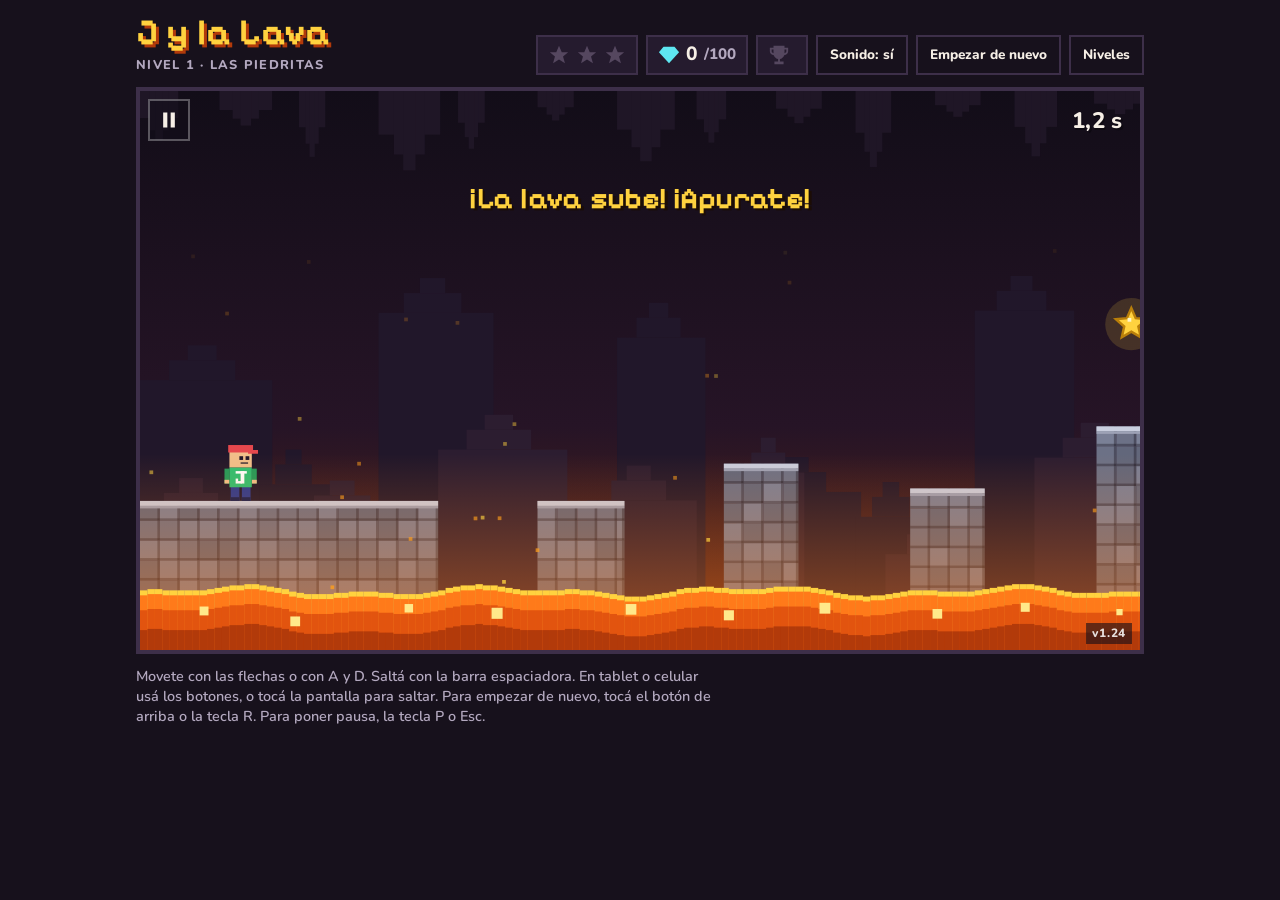
<file: index.html>
<!doctype html>
<html lang="es">
<head>
<meta charset="utf-8">
<meta name="viewport" content="width=device-width, initial-scale=1, viewport-fit=cover">
<meta name="description" content="J y la Lava: ocho niveles de saltar piedras sobre la lava, esquivar pinchos y láseres, y aplastar monstruos.">
<title>J y la Lava</title>
<link rel="stylesheet" href="https://fonts.googleapis.com/css2?family=Pixelify+Sans:wght@500;700&family=Nunito:wght@600;800&display=swap">
<link rel="stylesheet" href="styles.css?v=1.24">
</head>
<body>
<svg width="0" height="0" style="position:absolute" aria-hidden="true" focusable="false">
  <defs>
    <symbol id="i-star" viewBox="0 0 24 24"><path d="M12 2l3 7h7l-5.6 4.6L18.5 21 12 16.8 5.5 21l2.1-7.4L2 9h7z"/></symbol>
    <symbol id="i-diamond" viewBox="0 0 24 24"><path d="M6 3h12l5 6-11 12L1 9z"/></symbol>
    <symbol id="i-cup" viewBox="0 0 24 24"><path d="M6 2h12v2h4v4c0 2.5-2 4-4.3 4.2-.8 2.2-2.7 3.8-4.7 4.2V19h4v3H7v-3h4v-2.6c-2-.4-3.9-2-4.7-4.2C4 12 2 10.500 2 8V4h4zM4 6v2c0 1 .8 1.800 2 2V6zm16 0h-2v4c1.200-.2 2-1 2-2z"/></symbol>
    <symbol id="i-left" viewBox="0 0 24 24"><path d="M17 3v18L4 12z"/></symbol>
    <symbol id="i-right" viewBox="0 0 24 24"><path d="M7 3v18l13-9z"/></symbol>
    <symbol id="i-pause" viewBox="0 0 24 24"><path d="M5 3h5v18H5zm9 0h5v18h-5z"/></symbol>
  </defs>
</svg>

<main class="cabinet">
  <header class="top">
    <div class="name">
      <h1>J y la Lava</h1>
      <p class="level" id="levelLabel">Nivel 1 · Las piedritas</p>
    </div>
    <div class="hud">
      <div class="hud-item stars" id="hudStars" role="img" aria-label="Estrellas: 0 de 3">
        <svg><use href="#i-star"/></svg><svg><use href="#i-star"/></svg><svg><use href="#i-star"/></svg>
      </div>
      <div class="hud-item diamonds" id="hudDiamonds" role="img" aria-label="Diamantes: 0 de 100">
        <svg><use href="#i-diamond"/></svg><span id="diamondCount">0</span><span class="of" id="diamondOf">/100</span>
      </div>
      <div class="hud-item cup" id="hudCup" role="img" aria-label="Copa: todavía no">
        <svg><use href="#i-cup"/></svg><span id="cupCount"></span>
      </div>
      <button class="chip" id="soundBtn" type="button" aria-pressed="true">Sonido</button>
      <button class="chip go" id="restartBtn" type="button">Empezar de nuevo</button>
      <button class="chip go" id="editChip" type="button" hidden>Editar</button>
      <button class="chip go" id="levelsBtn" type="button">Niveles</button>
    </div>
  </header>

  <div class="stage" id="stage">
    <canvas id="game" aria-label="Juego: J salta por piedritas sobre la lava"></canvas>
    <button class="pause-btn" id="pauseBtn" type="button" aria-label="Pausa" hidden><svg><use href="#i-pause"/></svg></button>
    <span class="ver" id="ver" aria-hidden="true" hidden></span>

    <div class="overlay" id="startOverlay" hidden>
      <div class="card">
        <h2>Elegí un nivel</h2>
        <p>Juntá las 3 estrellas y llegá a la bandera para ganar un diamante.</p>
        <div class="row levels">
          <button class="btn" id="startBtn" type="button" data-level="0">Nivel 1<small>Las piedritas</small></button>
          <button class="btn" id="level2Btn" type="button" data-level="1">Nivel 2<small>Los pinchos</small></button>
          <button class="btn" id="level3Btn" type="button" data-level="2">Nivel 3<small>Pinchos altos</small></button>
          <button class="btn" id="level4Btn" type="button" data-level="3">Nivel 4<small>La lava sube</small></button>
          <button class="btn" id="level5Btn" type="button" data-level="4">Nivel 5<small>Techo de pinchos</small></button>
          <button class="btn" id="level6Btn" type="button" data-level="5">Nivel 6<small>La trampa</small></button>
          <button class="btn" id="level7Btn" type="button" data-level="6">Nivel 7<small>Los monstruos</small></button>
          <button class="btn" id="level8Btn" type="button" data-level="7">Nivel 8<small>Los láseres</small></button>
          <button class="btn" id="level9Btn" type="button" data-level="8">Nivel 9<small>Las bombas</small></button>
          <button class="btn" id="level10Btn" type="button" data-level="9">Nivel 10<small>Los zombis</small></button>
        </div>
        <button class="btn alt" id="myBtn" type="button">Mis niveles</button>
        <p class="small">Con 100 diamantes ganás la copa.</p>
      </div>
    </div>

    <div class="overlay" id="myOverlay" hidden>
      <div class="card my-card">
        <h2>Mis niveles</h2>
        <div class="my-list" id="myList"></div>
        <div class="row">
          <button class="btn" id="myNew" type="button">＋ Nuevo nivel</button>
          <button class="btn alt" id="myBack" type="button">Volver</button>
        </div>
      </div>
    </div>

    <div class="overlay" id="pauseOverlay" hidden>
      <div class="card">
        <h2>Pausa</h2>
        <p class="small">Todo quedó quieto. Tocá Seguir cuando quieras.</p>
        <div class="row">
          <button class="btn" id="resumeBtn" type="button">Seguir</button>
          <button class="btn alt" id="pauseLevelsBtn" type="button">Niveles</button>
        </div>
      </div>
    </div>

    <div class="overlay" id="winOverlay" hidden>
      <div class="card">
        <h2 id="winTitle">¡Llegaste a la meta!</h2>
        <div class="win-stars" id="winStars" aria-hidden="true">
          <svg><use href="#i-star"/></svg><svg><use href="#i-star"/></svg><svg><use href="#i-star"/></svg>
        </div>
        <p id="winText"></p>
        <p class="small" id="winSub"></p>
        <p class="count" id="winNext" aria-live="polite"></p>
        <div class="row">
          <button class="btn" id="nextBtn" type="button">Siguiente nivel</button>
          <button class="btn alt" id="againBtn" type="button">Jugar otra vez</button>
        </div>
      </div>
    </div>
  </div>

  <div class="pad" id="pad">
    <div class="pad-move">
      <button type="button" id="btnLeft" aria-label="Izquierda"><svg><use href="#i-left"/></svg></button>
      <button type="button" id="btnRight" aria-label="Derecha"><svg><use href="#i-right"/></svg></button>
    </div>
    <button type="button" id="btnJump" class="jump">SALTAR</button>
  </div>

  <div class="tools" id="tools" hidden>
    <div class="tool-list" role="group" aria-label="Qué poner">
      <button class="tool" type="button" data-tool="rock" aria-pressed="true">Piedra</button>
      <button class="tool" type="button" data-tool="spike" aria-pressed="false">Pincho</button>
      <button class="tool" type="button" data-tool="star" aria-pressed="false">Estrella</button>
      <button class="tool" type="button" data-tool="mon" aria-pressed="false">Monstruo</button>
      <button class="tool" type="button" data-tool="fire" aria-pressed="false">Monstruo de fuego</button>
      <button class="tool" type="button" data-tool="laser" aria-pressed="false">Láser</button>
      <button class="tool" type="button" data-tool="box50" aria-pressed="false">Caja 50</button>
      <button class="tool" type="button" data-tool="box80" aria-pressed="false">Caja 80</button>
      <button class="tool" type="button" data-tool="zombie" aria-pressed="false">Zombi</button>
      <button class="tool" type="button" data-tool="bomb" aria-pressed="false">Bomba</button>
      <button class="tool" type="button" data-tool="start" aria-pressed="false">J</button>
      <button class="tool" type="button" data-tool="goal" aria-pressed="false">Bandera</button>
      <button class="tool" type="button" data-tool="erase" aria-pressed="false">Borrar</button>
    </div>
    <div class="tool-nav">
      <button class="tool" type="button" id="edLeft" aria-label="Mover a la izquierda"><svg width="18" height="18" fill="currentColor"><use href="#i-left"/></svg></button>
      <button class="tool" type="button" id="edRight" aria-label="Mover a la derecha"><svg width="18" height="18" fill="currentColor"><use href="#i-right"/></svg></button>
      <button class="tool go" type="button" id="edPlay">Jugar</button>
      <button class="tool" type="button" id="edExit">Salir</button>
    </div>
  </div>

  <p class="help help-touch">Usá ◀ ▶ para moverte. Para saltar, tocá SALTAR o cualquier lugar del juego.</p>
  <p class="help help-keys">Movete con las flechas o con A y D. Saltá con la barra espaciadora. En tablet o celular usá los botones, o tocá la pantalla para saltar. Para empezar de nuevo, tocá el botón de arriba o la tecla R. Para poner pausa, la tecla P o Esc.</p>
</main>

<script src="version.js?v=1.24"></script>
<script src="js/physics.js?v=1.24"></script>
<script src="js/levels.js?v=1.24"></script>
<script src="js/storage.js?v=1.24"></script>
<script src="js/sound.js?v=1.24"></script>
<script src="js/game.js?v=1.24"></script>
<script src="js/editor.js?v=1.24"></script>
<script src="js/draw.js?v=1.24"></script>
<script src="js/main.js?v=1.24"></script>
</body>
</html>
</file>
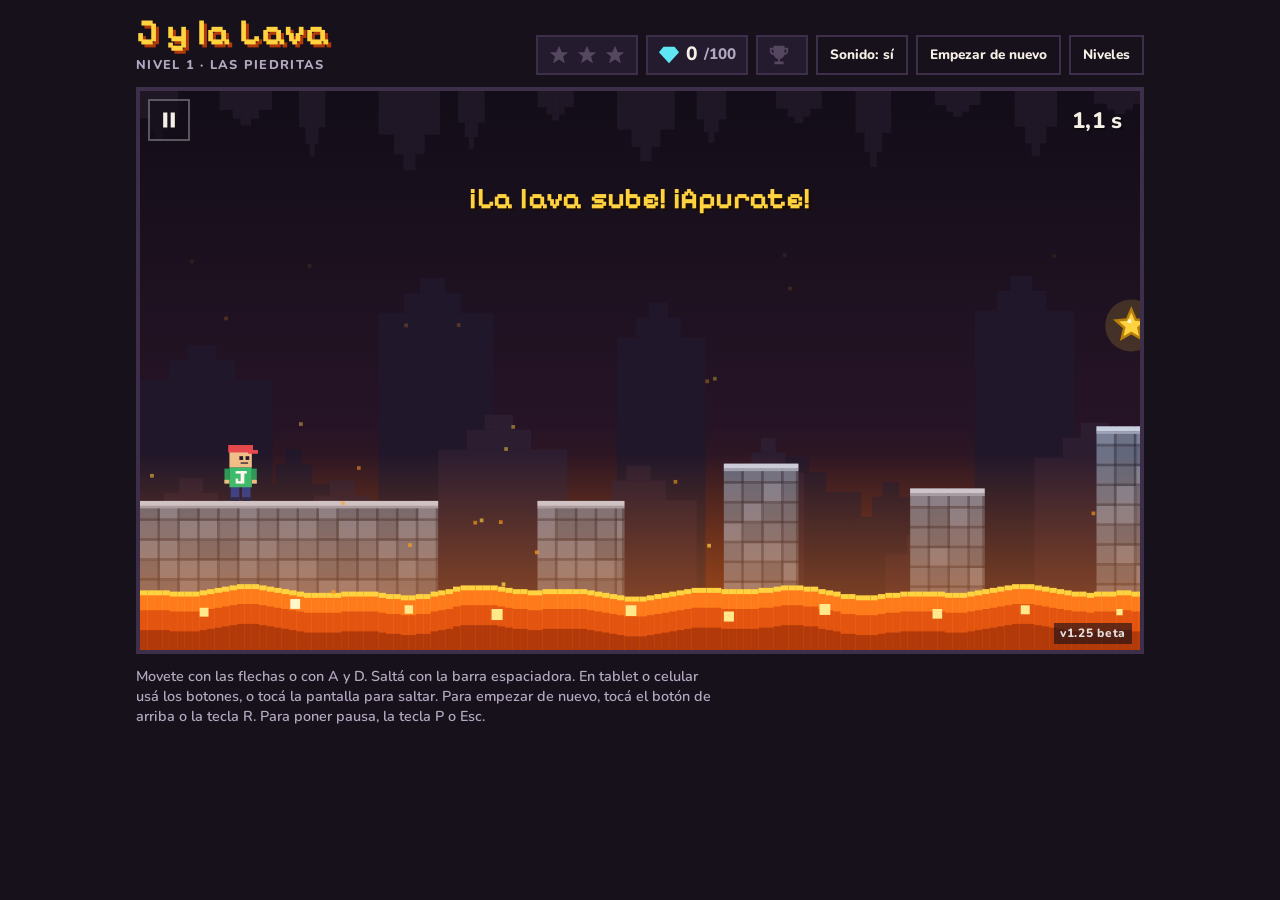
<file: beta/index.html>
<!doctype html>
<html lang="es">
<head>
<meta charset="utf-8">
<meta name="viewport" content="width=device-width, initial-scale=1, viewport-fit=cover">
<meta name="description" content="J y la Lava: ocho niveles de saltar piedras sobre la lava, esquivar pinchos y láseres, y aplastar monstruos.">
<title>J y la Lava</title>
<link rel="stylesheet" href="https://fonts.googleapis.com/css2?family=Pixelify+Sans:wght@500;700&family=Nunito:wght@600;800&display=swap">
<link rel="stylesheet" href="styles.css?v=1.25">
</head>
<body>
<svg width="0" height="0" style="position:absolute" aria-hidden="true" focusable="false">
  <defs>
    <symbol id="i-star" viewBox="0 0 24 24"><path d="M12 2l3 7h7l-5.6 4.6L18.5 21 12 16.8 5.5 21l2.1-7.4L2 9h7z"/></symbol>
    <symbol id="i-diamond" viewBox="0 0 24 24"><path d="M6 3h12l5 6-11 12L1 9z"/></symbol>
    <symbol id="i-cup" viewBox="0 0 24 24"><path d="M6 2h12v2h4v4c0 2.5-2 4-4.3 4.2-.8 2.2-2.7 3.8-4.7 4.2V19h4v3H7v-3h4v-2.6c-2-.4-3.9-2-4.7-4.2C4 12 2 10.500 2 8V4h4zM4 6v2c0 1 .8 1.800 2 2V6zm16 0h-2v4c1.200-.2 2-1 2-2z"/></symbol>
    <symbol id="i-left" viewBox="0 0 24 24"><path d="M17 3v18L4 12z"/></symbol>
    <symbol id="i-right" viewBox="0 0 24 24"><path d="M7 3v18l13-9z"/></symbol>
    <symbol id="i-pause" viewBox="0 0 24 24"><path d="M5 3h5v18H5zm9 0h5v18h-5z"/></symbol>
  </defs>
</svg>

<main class="cabinet">
  <header class="top">
    <div class="name">
      <h1>J y la Lava</h1>
      <p class="level" id="levelLabel">Nivel 1 · Las piedritas</p>
    </div>
    <div class="hud">
      <div class="hud-item stars" id="hudStars" role="img" aria-label="Estrellas: 0 de 3">
        <svg><use href="#i-star"/></svg><svg><use href="#i-star"/></svg><svg><use href="#i-star"/></svg>
      </div>
      <div class="hud-item diamonds" id="hudDiamonds" role="img" aria-label="Diamantes: 0 de 100">
        <svg><use href="#i-diamond"/></svg><span id="diamondCount">0</span><span class="of" id="diamondOf">/100</span>
      </div>
      <div class="hud-item cup" id="hudCup" role="img" aria-label="Copa: todavía no">
        <svg><use href="#i-cup"/></svg><span id="cupCount"></span>
      </div>
      <button class="chip" id="soundBtn" type="button" aria-pressed="true">Sonido</button>
      <button class="chip go" id="restartBtn" type="button">Empezar de nuevo</button>
      <button class="chip go" id="editChip" type="button" hidden>Editar</button>
      <button class="chip go" id="levelsBtn" type="button">Niveles</button>
    </div>
  </header>

  <div class="stage" id="stage">
    <canvas id="game" aria-label="Juego: J salta por piedritas sobre la lava"></canvas>
    <button class="pause-btn" id="pauseBtn" type="button" aria-label="Pausa" hidden><svg><use href="#i-pause"/></svg></button>
    <span class="ver" id="ver" aria-hidden="true" hidden></span>

    <div class="overlay" id="startOverlay" hidden>
      <div class="card">
        <h2>Elegí un nivel</h2>
        <p>Juntá las 3 estrellas y llegá a la bandera para ganar un diamante.</p>
        <div class="row levels">
          <button class="btn" id="startBtn" type="button" data-level="0">Nivel 1<small>Las piedritas</small></button>
          <button class="btn" id="level2Btn" type="button" data-level="1">Nivel 2<small>Los pinchos</small></button>
          <button class="btn" id="level3Btn" type="button" data-level="2">Nivel 3<small>Pinchos altos</small></button>
          <button class="btn" id="level4Btn" type="button" data-level="3">Nivel 4<small>La lava sube</small></button>
          <button class="btn" id="level5Btn" type="button" data-level="4">Nivel 5<small>Techo de pinchos</small></button>
          <button class="btn" id="level6Btn" type="button" data-level="5">Nivel 6<small>La trampa</small></button>
          <button class="btn" id="level7Btn" type="button" data-level="6">Nivel 7<small>Los monstruos</small></button>
          <button class="btn" id="level8Btn" type="button" data-level="7">Nivel 8<small>Los láseres</small></button>
          <button class="btn" id="level9Btn" type="button" data-level="8">Nivel 9<small>Las bombas</small></button>
          <button class="btn" id="level10Btn" type="button" data-level="9">Nivel 10<small>Los zombis</small></button>
          <button class="btn" id="level11Btn" type="button" data-level="10">Nivel 11<small>Todo junto</small></button>
        </div>
        <button class="btn alt" id="myBtn" type="button">Mis niveles</button>
        <p class="small">Con 100 diamantes ganás la copa.</p>
      </div>
    </div>

    <div class="overlay" id="myOverlay" hidden>
      <div class="card my-card">
        <h2>Mis niveles</h2>
        <div class="my-list" id="myList"></div>
        <div class="row">
          <button class="btn" id="myNew" type="button">＋ Nuevo nivel</button>
          <button class="btn alt" id="myBack" type="button">Volver</button>
        </div>
      </div>
    </div>

    <div class="overlay" id="pauseOverlay" hidden>
      <div class="card">
        <h2>Pausa</h2>
        <p class="small">Todo quedó quieto. Tocá Seguir cuando quieras.</p>
        <div class="row">
          <button class="btn" id="resumeBtn" type="button">Seguir</button>
          <button class="btn alt" id="pauseLevelsBtn" type="button">Niveles</button>
        </div>
      </div>
    </div>

    <div class="overlay" id="winOverlay" hidden>
      <div class="card">
        <h2 id="winTitle">¡Llegaste a la meta!</h2>
        <div class="win-stars" id="winStars" aria-hidden="true">
          <svg><use href="#i-star"/></svg><svg><use href="#i-star"/></svg><svg><use href="#i-star"/></svg>
        </div>
        <p id="winText"></p>
        <p class="small" id="winSub"></p>
        <p class="count" id="winNext" aria-live="polite"></p>
        <div class="row">
          <button class="btn" id="nextBtn" type="button">Siguiente nivel</button>
          <button class="btn alt" id="againBtn" type="button">Jugar otra vez</button>
        </div>
      </div>
    </div>
  </div>

  <div class="pad" id="pad">
    <div class="pad-move">
      <button type="button" id="btnLeft" aria-label="Izquierda"><svg><use href="#i-left"/></svg></button>
      <button type="button" id="btnRight" aria-label="Derecha"><svg><use href="#i-right"/></svg></button>
    </div>
    <button type="button" id="btnJump" class="jump">SALTAR</button>
  </div>

  <div class="tools" id="tools" hidden>
    <div class="tool-list" role="group" aria-label="Qué poner">
      <button class="tool" type="button" data-tool="rock" aria-pressed="true">Piedra</button>
      <button class="tool" type="button" data-tool="spike" aria-pressed="false">Pincho</button>
      <button class="tool" type="button" data-tool="star" aria-pressed="false">Estrella</button>
      <button class="tool" type="button" data-tool="mon" aria-pressed="false">Monstruo</button>
      <button class="tool" type="button" data-tool="fire" aria-pressed="false">Monstruo de fuego</button>
      <button class="tool" type="button" data-tool="laser" aria-pressed="false">Láser</button>
      <button class="tool" type="button" data-tool="box50" aria-pressed="false">Caja 50</button>
      <button class="tool" type="button" data-tool="box80" aria-pressed="false">Caja 80</button>
      <button class="tool" type="button" data-tool="zombie" aria-pressed="false">Zombi</button>
      <button class="tool" type="button" data-tool="bomb" aria-pressed="false">Bomba</button>
      <button class="tool" type="button" data-tool="start" aria-pressed="false">J</button>
      <button class="tool" type="button" data-tool="goal" aria-pressed="false">Bandera</button>
      <button class="tool" type="button" data-tool="erase" aria-pressed="false">Borrar</button>
    </div>
    <div class="tool-nav">
      <button class="tool" type="button" id="edLeft" aria-label="Mover a la izquierda"><svg width="18" height="18" fill="currentColor"><use href="#i-left"/></svg></button>
      <button class="tool" type="button" id="edRight" aria-label="Mover a la derecha"><svg width="18" height="18" fill="currentColor"><use href="#i-right"/></svg></button>
      <button class="tool go" type="button" id="edPlay">Jugar</button>
      <button class="tool" type="button" id="edExit">Salir</button>
    </div>
  </div>

  <p class="help help-touch">Usá ◀ ▶ para moverte. Para saltar, tocá SALTAR o cualquier lugar del juego.</p>
  <p class="help help-keys">Movete con las flechas o con A y D. Saltá con la barra espaciadora. En tablet o celular usá los botones, o tocá la pantalla para saltar. Para empezar de nuevo, tocá el botón de arriba o la tecla R. Para poner pausa, la tecla P o Esc.</p>
</main>

<script src="version.js?v=1.25"></script>
<script src="js/physics.js?v=1.25"></script>
<script src="js/levels.js?v=1.25"></script>
<script src="js/storage.js?v=1.25"></script>
<script src="js/sound.js?v=1.25"></script>
<script src="js/game.js?v=1.25"></script>
<script src="js/editor.js?v=1.25"></script>
<script src="js/draw.js?v=1.25"></script>
<script src="js/main.js?v=1.25"></script>
</body>
</html>
</file>
<file: styles.css>
/* J y la Lava: estilos. */

:root{padding-top:env(safe-area-inset-top,0px);padding-bottom:env(safe-area-inset-bottom,0px)}
img{max-width:100%}
[hidden]{display:none!important}

/* Layout: a one-screen arcade cabinet. Name and counters on top, the game stage in the middle, touch buttons below.
   Single dark look on purpose: the whole page lives inside the volcano. */
:root{
  color-scheme: dark;
  --basalt:#17111c;
  --basalt-2:#251b2e;
  --edge:#3d2f49;
  --ink:#f6efe6;
  --muted:#b3a8bf;
  --dim:#55475f;
  --lava:#ff7a1a;
  --lava-hot:#ffd23f;
  --lava-deep:#b23a0a;
  --diamond:#5ee7f2;
  --font-display:"Pixelify Sans","Trebuchet MS",system-ui,sans-serif;
  --font-body:"Nunito",system-ui,-apple-system,"Segoe UI",sans-serif;
}
*{box-sizing:border-box}
html,body{height:100%}
body{margin:0;background:var(--basalt);color:var(--ink);font-family:var(--font-body);font-size:16px;line-height:1.4}
.cabinet{max-width:1040px;margin-inline:auto;padding-inline:16px;padding-block:14px 20px;display:flex;flex-direction:column;gap:12px}
.top{display:flex;flex-wrap:wrap;align-items:flex-end;justify-content:space-between;gap:10px 20px}
.name{min-width:0}
h1{font-family:var(--font-display);font-weight:700;font-size:clamp(1.6rem,5vw,2.3rem);line-height:1;margin:0;letter-spacing:.02em;color:var(--lava-hot);text-shadow:3px 3px 0 var(--lava-deep)}
.level{margin:6px 0 0;color:var(--muted);font-weight:800;font-size:.8rem;text-transform:uppercase;letter-spacing:.1em}
.hud{display:flex;flex-wrap:wrap;align-items:center;gap:8px}
.hud-item{display:flex;align-items:center;gap:6px;height:40px;padding-inline:10px;background:var(--basalt-2);border:2px solid var(--edge);font-family:var(--font-body);font-weight:800;font-size:1.2rem;font-variant-numeric:tabular-nums}
.hud-item svg{width:22px;height:22px;fill:currentColor;flex:none}
.stars svg{color:var(--dim)}
.stars svg.on{color:var(--lava-hot)}
.diamonds svg{color:var(--diamond)}
.diamonds .of{color:var(--muted);font-size:.95rem}
.cup{color:var(--dim)}
.cup.on{color:var(--lava-hot)}
.chip{height:40px;padding-inline:12px;background:transparent;color:var(--muted);border:2px solid var(--edge);font-family:var(--font-body);font-weight:800;font-size:.85rem;cursor:pointer}
.chip[aria-pressed="true"],.chip.go{color:var(--ink)}
.stage{position:relative;width:100%;aspect-ratio:16/9;max-height:max(240px,calc(100vh - 230px));max-height:max(240px,calc(100dvh - 230px));border:4px solid var(--edge);background:#120d18;overflow:hidden}
canvas{display:block;width:100%;height:100%;touch-action:none}
.overlay{position:absolute;inset:0;display:grid;place-items:center;padding:12px;background:rgba(18,13,24,.74);text-align:center;overflow:auto}
.card{max-width:430px;background:var(--basalt-2);border:3px solid var(--lava-hot);box-shadow:6px 6px 0 var(--lava-deep);padding:18px 20px;display:flex;flex-direction:column;align-items:center;gap:10px}
.card h2{font-family:var(--font-display);font-weight:700;font-size:clamp(1.25rem,4.5vw,1.7rem);line-height:1.1;margin:0;color:var(--lava-hot);text-wrap:balance}
.card p{margin:0;font-weight:600;text-wrap:pretty}
.card .small{color:var(--muted);font-size:.9rem}
.card .count{font-family:var(--font-body);font-weight:800;font-size:1.1rem;color:var(--diamond)}
.card .count:empty{display:none}
.overlay.party{background:rgba(18,13,24,.25)}
.win-stars{display:flex;gap:8px}
.win-stars svg{width:38px;height:38px;fill:var(--dim)}
.win-stars svg.on{fill:var(--lava-hot)}
.btn{font-family:var(--font-display);font-weight:700;font-size:1.25rem;background:var(--lava);color:#1d0e05;border:0;padding:10px 26px;margin-top:4px;box-shadow:0 5px 0 var(--lava-deep);cursor:pointer}
.btn small{display:block;font-family:var(--font-body);font-weight:800;font-size:.75rem;letter-spacing:.02em}
.btn.alt{background:var(--basalt);color:var(--ink);box-shadow:0 5px 0 #0d0911;outline:2px solid var(--edge);outline-offset:-2px}
.row{display:flex;flex-wrap:wrap;gap:12px;justify-content:center}
.btn:active{transform:translateY(3px);box-shadow:0 2px 0 var(--lava-deep)}
.levels{display:grid;grid-template-columns:repeat(3,1fr);gap:10px;width:100%}
.levels .btn{font-size:1.05rem;padding:6px 6px;margin-top:0;font-family:var(--font-body);font-weight:800}
#startOverlay h2 + p{display:none}
#startOverlay .card{gap:8px}
@media (min-width:561px){#startOverlay .card{max-width:600px}.levels{grid-template-columns:repeat(5,1fr)}}
.levels .btn small{font-size:.68rem}
.tools{display:flex;flex-direction:column;gap:8px}
.tool-list,.tool-nav{display:flex;flex-wrap:wrap;gap:6px}
.tool{height:40px;padding-inline:10px;background:var(--basalt-2);color:var(--ink);border:2px solid var(--edge);font-family:var(--font-body);font-weight:800;font-size:.85rem;cursor:pointer;touch-action:manipulation}
.tool[aria-pressed="true"]{background:var(--lava);color:#1d0e05;border-color:var(--lava-hot)}
.tool.go{background:var(--lava);color:#1d0e05;border-color:var(--lava-hot)}
.tool-nav .tool{min-width:52px}
body.editing .pad,body.editing .help{display:none!important}
.my-card{width:min(100%,460px);box-sizing:border-box}
.my-list{display:flex;flex-direction:column;gap:8px;width:100%;max-height:min(46vh,300px);overflow:auto}
.my-row{display:flex;gap:6px;align-items:center}
.my-name{flex:1;min-width:0;height:40px;padding-inline:8px;background:var(--basalt);color:var(--ink);border:2px solid var(--edge);font-family:var(--font-body);font-weight:800;font-size:.95rem}
.my-name:focus{outline:3px solid var(--diamond);outline-offset:1px}
.my-row .tool{padding-inline:8px}
.tool.danger{background:#e5484d;color:#fff;border-color:#ff8a8a}
.my-empty{margin:0;color:var(--muted);font-weight:700}
.my-note{color:var(--diamond)}
.my-import{flex:none;width:100%}
.best{display:block;margin-top:3px;font-size:.85rem;line-height:1;letter-spacing:.08em}
.best i{font-style:normal;color:rgba(29,14,5,.3)}
.best i.on{color:#fff6c9;text-shadow:0 1px 0 #8a4b06}
.best em{font-style:normal;font-family:var(--font-body);font-weight:800;font-size:.68rem;letter-spacing:0;color:#1d0e05;vertical-align:1px}
.btn.alt:active{box-shadow:0 2px 0 #0d0911}
button:focus-visible{outline:3px solid var(--diamond);outline-offset:3px}
.pad{display:none;justify-content:space-between;align-items:center;gap:12px;touch-action:none;user-select:none;-webkit-user-select:none;-webkit-touch-callout:none}
.pad.show{display:flex}
.help-touch{display:none}
@media (hover:none),(pointer:coarse){
  .pad{display:flex}
  .help-keys{display:none}
  .help-touch{display:block}
}
.pad-move{display:flex;gap:10px}
.pad button{width:68px;height:60px;display:grid;place-items:center;background:var(--basalt-2);color:var(--ink);border:3px solid var(--edge);box-shadow:0 5px 0 #0d0911;font-family:var(--font-display);font-weight:700;font-size:1.15rem;touch-action:none}
.pad button svg{width:26px;height:26px;fill:currentColor}
.pad button.jump{width:auto;min-width:130px;padding-inline:18px;background:var(--lava);color:#1d0e05;border-color:var(--lava-hot);box-shadow:0 5px 0 var(--lava-deep)}
.pad button.down{transform:translateY(3px);box-shadow:0 2px 0 #0d0911}
@media (hover:none) and (orientation:portrait),(pointer:coarse) and (orientation:portrait){
  .cabinet{min-height:100%;box-sizing:border-box}
  .pad{margin-top:auto;padding-bottom:6px}
  .pad-move{gap:16px}
  .pad button{width:84px;height:72px}
  .pad button svg{width:30px;height:30px}
  .pad button.jump{min-width:140px;font-size:1.3rem}
}
.pause-btn{position:absolute;top:8px;left:8px;z-index:1;width:42px;height:42px;display:grid;place-items:center;background:rgba(18,13,24,.55);border:2px solid rgba(255,255,255,.3);color:#f6efe6;cursor:pointer;touch-action:manipulation}
.pause-btn svg{width:20px;height:20px;fill:currentColor}
.help{margin:0;color:var(--muted);font-size:.9rem;font-weight:600;max-width:65ch}
.ver{position:absolute;bottom:6px;right:8px;padding:2px 6px;background:rgba(18,13,24,.6);color:rgba(255,255,255,.85);font-size:.75rem;font-family:var(--font-body);font-weight:800;letter-spacing:.06em;pointer-events:none;z-index:1}
@media (max-width:560px){
  .stage{aspect-ratio:1/1}
  .overlay{padding:8px}
  .card{padding:14px 12px;gap:8px}
  .row{gap:8px}
  .row .btn{font-size:1.05rem;padding:8px 10px}
  .row .btn small{font-size:.68rem}
  .my-row{flex-wrap:wrap;padding-bottom:6px;border-bottom:1px solid var(--edge)}
  .my-name{flex-basis:100%}
  .my-list{max-height:180px}
  .my-card h2{font-size:1.15rem}
  .my-row .tool{flex:1}
  .levels{grid-template-columns:repeat(3,1fr);gap:6px}
  .levels .btn{font-size:.9rem;padding:4px 4px 5px}
  .levels .btn small{font-size:.62rem}
  .best{margin-top:1px;font-size:.75rem}
  #startOverlay h2 + p,#startOverlay .small{display:none}
  #startOverlay .card{gap:6px;padding-block:10px}
  #myBtn{font-size:1rem;padding:6px 18px;margin-top:0}
}
</file>
<file: beta/styles.css>
/* J y la Lava: estilos. */

:root{padding-top:env(safe-area-inset-top,0px);padding-bottom:env(safe-area-inset-bottom,0px)}
img{max-width:100%}
[hidden]{display:none!important}

/* Layout: a one-screen arcade cabinet. Name and counters on top, the game stage in the middle, touch buttons below.
   Single dark look on purpose: the whole page lives inside the volcano. */
:root{
  color-scheme: dark;
  --basalt:#17111c;
  --basalt-2:#251b2e;
  --edge:#3d2f49;
  --ink:#f6efe6;
  --muted:#b3a8bf;
  --dim:#55475f;
  --lava:#ff7a1a;
  --lava-hot:#ffd23f;
  --lava-deep:#b23a0a;
  --diamond:#5ee7f2;
  --font-display:"Pixelify Sans","Trebuchet MS",system-ui,sans-serif;
  --font-body:"Nunito",system-ui,-apple-system,"Segoe UI",sans-serif;
}
*{box-sizing:border-box}
html,body{height:100%}
body{margin:0;background:var(--basalt);color:var(--ink);font-family:var(--font-body);font-size:16px;line-height:1.4}
.cabinet{max-width:1040px;margin-inline:auto;padding-inline:16px;padding-block:14px 20px;display:flex;flex-direction:column;gap:12px}
.top{display:flex;flex-wrap:wrap;align-items:flex-end;justify-content:space-between;gap:10px 20px}
.name{min-width:0}
h1{font-family:var(--font-display);font-weight:700;font-size:clamp(1.6rem,5vw,2.3rem);line-height:1;margin:0;letter-spacing:.02em;color:var(--lava-hot);text-shadow:3px 3px 0 var(--lava-deep)}
.level{margin:6px 0 0;color:var(--muted);font-weight:800;font-size:.8rem;text-transform:uppercase;letter-spacing:.1em}
.hud{display:flex;flex-wrap:wrap;align-items:center;gap:8px}
.hud-item{display:flex;align-items:center;gap:6px;height:40px;padding-inline:10px;background:var(--basalt-2);border:2px solid var(--edge);font-family:var(--font-body);font-weight:800;font-size:1.2rem;font-variant-numeric:tabular-nums}
.hud-item svg{width:22px;height:22px;fill:currentColor;flex:none}
.stars svg{color:var(--dim)}
.stars svg.on{color:var(--lava-hot)}
.diamonds svg{color:var(--diamond)}
.diamonds .of{color:var(--muted);font-size:.95rem}
.cup{color:var(--dim)}
.cup.on{color:var(--lava-hot)}
.chip{height:40px;padding-inline:12px;background:transparent;color:var(--muted);border:2px solid var(--edge);font-family:var(--font-body);font-weight:800;font-size:.85rem;cursor:pointer}
.chip[aria-pressed="true"],.chip.go{color:var(--ink)}
.stage{position:relative;width:100%;aspect-ratio:16/9;max-height:max(240px,calc(100vh - 230px));max-height:max(240px,calc(100dvh - 230px));border:4px solid var(--edge);background:#120d18;overflow:hidden}
canvas{display:block;width:100%;height:100%;touch-action:none}
.overlay{position:absolute;inset:0;display:grid;place-items:center;padding:12px;background:rgba(18,13,24,.74);text-align:center;overflow:auto}
.card{max-width:430px;background:var(--basalt-2);border:3px solid var(--lava-hot);box-shadow:6px 6px 0 var(--lava-deep);padding:18px 20px;display:flex;flex-direction:column;align-items:center;gap:10px}
.card h2{font-family:var(--font-display);font-weight:700;font-size:clamp(1.25rem,4.5vw,1.7rem);line-height:1.1;margin:0;color:var(--lava-hot);text-wrap:balance}
.card p{margin:0;font-weight:600;text-wrap:pretty}
.card .small{color:var(--muted);font-size:.9rem}
.card .count{font-family:var(--font-body);font-weight:800;font-size:1.1rem;color:var(--diamond)}
.card .count:empty{display:none}
.overlay.party{background:rgba(18,13,24,.25)}
.win-stars{display:flex;gap:8px}
.win-stars svg{width:38px;height:38px;fill:var(--dim)}
.win-stars svg.on{fill:var(--lava-hot)}
.btn{font-family:var(--font-display);font-weight:700;font-size:1.25rem;background:var(--lava);color:#1d0e05;border:0;padding:10px 26px;margin-top:4px;box-shadow:0 5px 0 var(--lava-deep);cursor:pointer}
.btn small{display:block;font-family:var(--font-body);font-weight:800;font-size:.75rem;letter-spacing:.02em}
.btn.alt{background:var(--basalt);color:var(--ink);box-shadow:0 5px 0 #0d0911;outline:2px solid var(--edge);outline-offset:-2px}
.row{display:flex;flex-wrap:wrap;gap:12px;justify-content:center}
.btn:active{transform:translateY(3px);box-shadow:0 2px 0 var(--lava-deep)}
.levels{display:grid;grid-template-columns:repeat(3,1fr);gap:10px;width:100%}
.levels .btn{font-size:1.05rem;padding:6px 6px;margin-top:0;font-family:var(--font-body);font-weight:800}
#startOverlay h2 + p{display:none}
#startOverlay .card{gap:8px}
@media (min-width:561px){#startOverlay .card{max-width:640px}.levels{grid-template-columns:repeat(6,1fr)}}
.levels .btn small{font-size:.68rem}
.tools{display:flex;flex-direction:column;gap:8px}
.tool-list,.tool-nav{display:flex;flex-wrap:wrap;gap:6px}
.tool{height:40px;padding-inline:10px;background:var(--basalt-2);color:var(--ink);border:2px solid var(--edge);font-family:var(--font-body);font-weight:800;font-size:.85rem;cursor:pointer;touch-action:manipulation}
.tool[aria-pressed="true"]{background:var(--lava);color:#1d0e05;border-color:var(--lava-hot)}
.tool.go{background:var(--lava);color:#1d0e05;border-color:var(--lava-hot)}
.tool-nav .tool{min-width:52px}
body.editing .pad,body.editing .help{display:none!important}
.my-card{width:min(100%,460px);box-sizing:border-box}
.my-list{display:flex;flex-direction:column;gap:8px;width:100%;max-height:min(46vh,300px);overflow:auto}
.my-row{display:flex;gap:6px;align-items:center}
.my-name{flex:1;min-width:0;height:40px;padding-inline:8px;background:var(--basalt);color:var(--ink);border:2px solid var(--edge);font-family:var(--font-body);font-weight:800;font-size:.95rem}
.my-name:focus{outline:3px solid var(--diamond);outline-offset:1px}
.my-row .tool{padding-inline:8px}
.tool.danger{background:#e5484d;color:#fff;border-color:#ff8a8a}
.my-empty{margin:0;color:var(--muted);font-weight:700}
.my-note{color:var(--diamond)}
.my-import{flex:none;width:100%}
.best{display:block;margin-top:3px;font-size:.85rem;line-height:1;letter-spacing:.08em}
.best i{font-style:normal;color:rgba(29,14,5,.3)}
.best i.on{color:#fff6c9;text-shadow:0 1px 0 #8a4b06}
.best em{font-style:normal;font-family:var(--font-body);font-weight:800;font-size:.68rem;letter-spacing:0;color:#1d0e05;vertical-align:1px}
.btn.alt:active{box-shadow:0 2px 0 #0d0911}
button:focus-visible{outline:3px solid var(--diamond);outline-offset:3px}
.pad{display:none;justify-content:space-between;align-items:center;gap:12px;touch-action:none;user-select:none;-webkit-user-select:none;-webkit-touch-callout:none}
.pad.show{display:flex}
.help-touch{display:none}
@media (hover:none),(pointer:coarse){
  .pad{display:flex}
  .help-keys{display:none}
  .help-touch{display:block}
}
.pad-move{display:flex;gap:10px}
.pad button{width:68px;height:60px;display:grid;place-items:center;background:var(--basalt-2);color:var(--ink);border:3px solid var(--edge);box-shadow:0 5px 0 #0d0911;font-family:var(--font-display);font-weight:700;font-size:1.15rem;touch-action:none}
.pad button svg{width:26px;height:26px;fill:currentColor}
.pad button.jump{width:auto;min-width:130px;padding-inline:18px;background:var(--lava);color:#1d0e05;border-color:var(--lava-hot);box-shadow:0 5px 0 var(--lava-deep)}
.pad button.down{transform:translateY(3px);box-shadow:0 2px 0 #0d0911}
@media (hover:none) and (orientation:portrait),(pointer:coarse) and (orientation:portrait){
  .cabinet{min-height:100%;box-sizing:border-box}
  .pad{margin-top:auto;padding-bottom:6px}
  .pad-move{gap:16px}
  .pad button{width:84px;height:72px}
  .pad button svg{width:30px;height:30px}
  .pad button.jump{min-width:140px;font-size:1.3rem}
}
.pause-btn{position:absolute;top:8px;left:8px;z-index:1;width:42px;height:42px;display:grid;place-items:center;background:rgba(18,13,24,.55);border:2px solid rgba(255,255,255,.3);color:#f6efe6;cursor:pointer;touch-action:manipulation}
.pause-btn svg{width:20px;height:20px;fill:currentColor}
.help{margin:0;color:var(--muted);font-size:.9rem;font-weight:600;max-width:65ch}
.ver{position:absolute;bottom:6px;right:8px;padding:2px 6px;background:rgba(18,13,24,.6);color:rgba(255,255,255,.85);font-size:.75rem;font-family:var(--font-body);font-weight:800;letter-spacing:.06em;pointer-events:none;z-index:1}
@media (max-width:560px){
  .stage{aspect-ratio:1/1}
  .overlay{padding:8px}
  .card{padding:14px 12px;gap:8px}
  .row{gap:8px}
  .row .btn{font-size:1.05rem;padding:8px 10px}
  .row .btn small{font-size:.68rem}
  .my-row{flex-wrap:wrap;padding-bottom:6px;border-bottom:1px solid var(--edge)}
  .my-name{flex-basis:100%}
  .my-list{max-height:180px}
  .my-card h2{font-size:1.15rem}
  .my-row .tool{flex:1}
  .levels{grid-template-columns:repeat(4,1fr);gap:5px}
  .levels .btn{font-size:.85rem}
  .levels .btn small{font-size:.58rem}
  .best em{display:block}
  .levels .btn{font-size:.9rem;padding:4px 4px 5px}
  .levels .btn small{font-size:.62rem}
  .best{margin-top:1px;font-size:.75rem}
  #startOverlay h2 + p,#startOverlay .small{display:none}
  #startOverlay .card{gap:6px;padding-block:10px}
  #myBtn{font-size:1rem;padding:6px 18px;margin-top:0}
}
</file>
